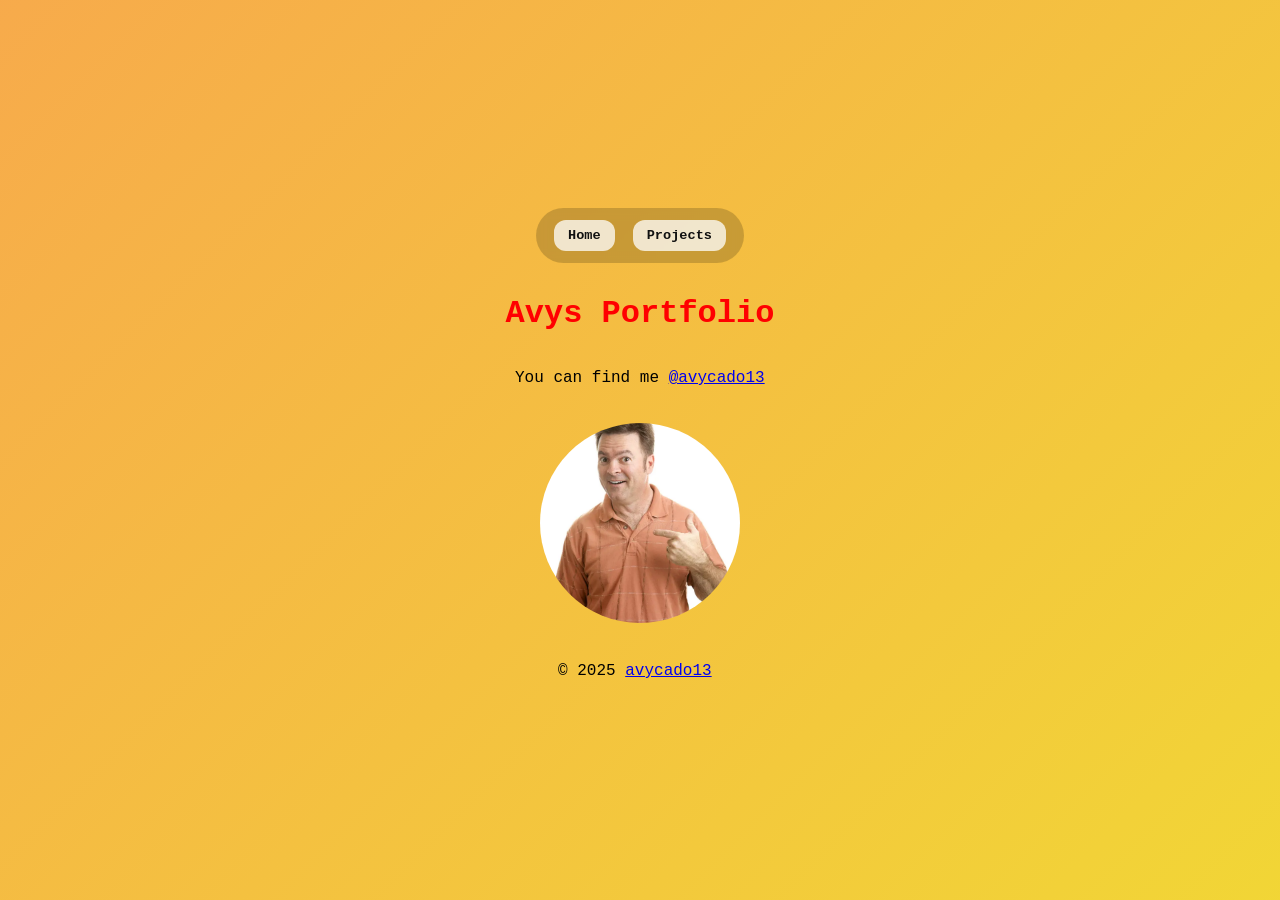
<file: index.html>
<!DOCTYPE html>
<html>
<head>
    <meta charset="UTF-8" >
    <title>avycado13</title>
<link rel="stylesheet" type="text/css" href="style.css">
<link rel="pgpkey" href="/key.pub">
</head>
<body>
<ul class="navbar">
<li><a href="index.html">Home</a></li>

<li><a href="projects.html">Projects</a></li>

</ul>
    <h1>Avys Portfolio</h1>

    <p>You can find me <a href="https://github.com/avycado13">@avycado13</a></p>
    <img src="me.jpg.webp" alt="Who? Me?" width="200" height="200">
   <footer>
    <p>© 2025 <a href="https://github.com/avycado13" rel="me">avycado13</a></p>
</p>
</footer>
<script src="script.js">
</script>
</body>
</html>
</file>
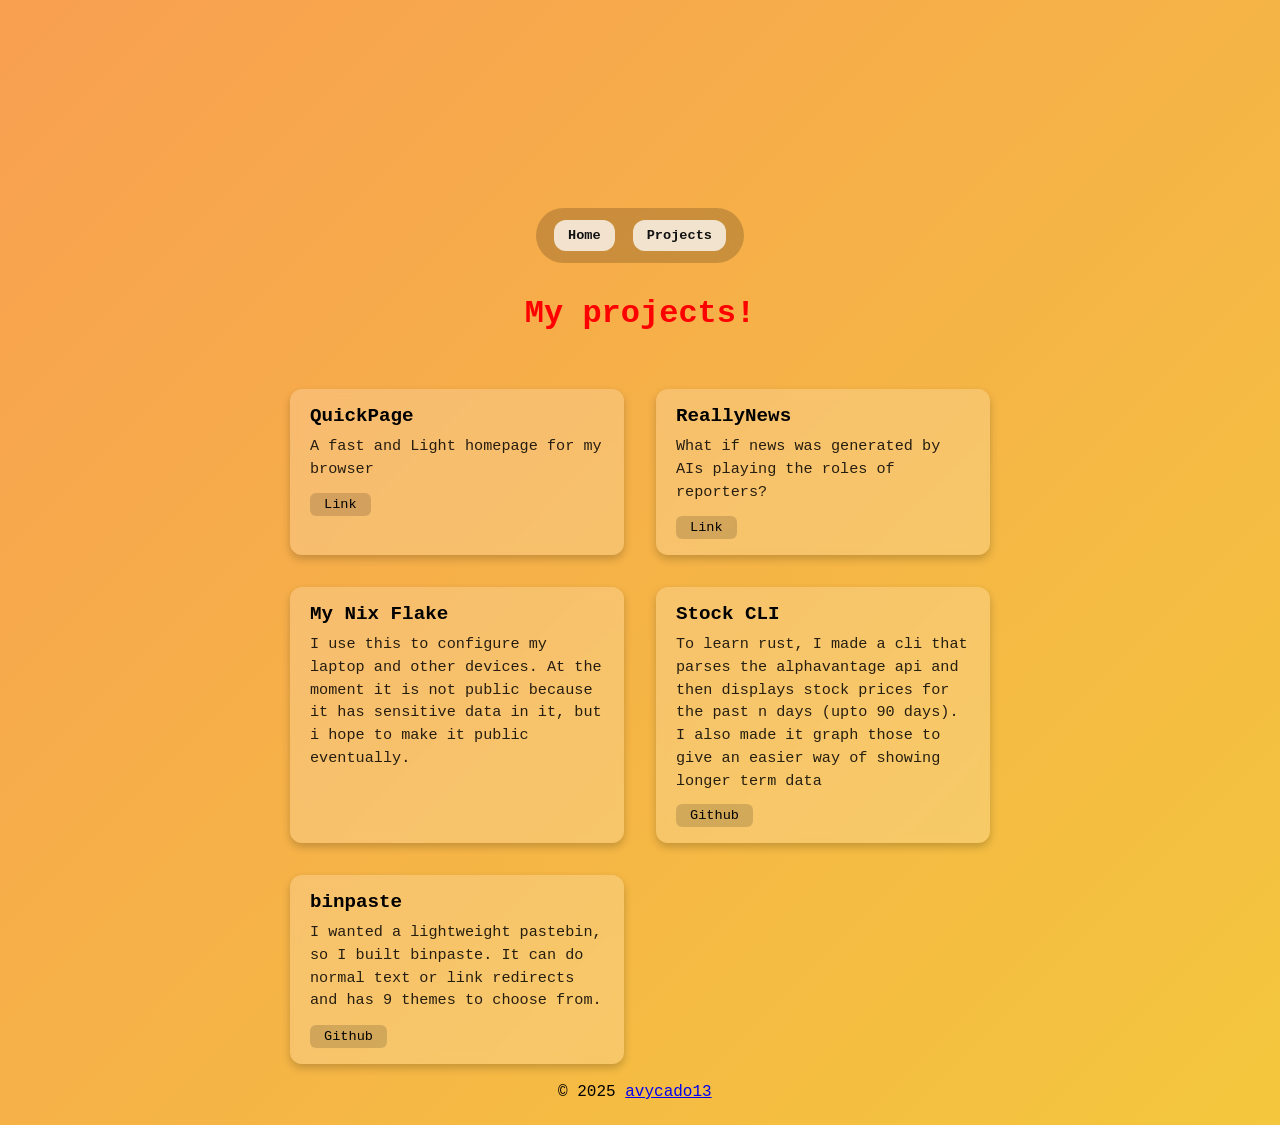
<file: projects.html>
<!DOCTYPE html>
<html>
	<head>
		<meta charset="UTF-8">
		<link rel="stylesheet" type="text/css" href="style.css">
		<title>avycado13</title>
	</head>
	<body>
		<ul class="navbar">
			<li><a href="index.html">Home</a></li>
			<li><a href="projects.html">Projects</a></li>
		</ul>

		<h1>My projects!</h1>
		<br>
		<br>
		<div class="projects-container">
			<div class="card">
				<div class="container">
					<h2>QuickPage</h2>
					<p>A fast and Light homepage for my browser</p>
					<a href="https://quickpage.avycado13.workers.dev/">Link</a>
				</div>
			</div>
			<div class="card">
				<div class="container">
					<h2>ReallyNews</h2>
					<p>What if news was generated by AIs playing the roles of reporters?</p>
					<a href="https://reallynews.vercel.app/reporters">Link</a>
				</div>
			</div>
			<div class="card">
				<div class="container">
					<h2>My Nix Flake</h2>
					<p>I use this to configure my laptop and other devices. At the moment it is not public because it has sensitive data in it, but i hope to make it public eventually.</p>
				</div>
			</div>
			<div class="card">
				<div class="container">
					<h2>Stock CLI</h2>
					<p>To learn rust, I made a cli that parses the alphavantage api and then displays stock prices for the past n days (upto 90 days). I also made it graph those to give an easier way of showing longer term data</p>
					<a href="https://github.com/avycado13/stock-cli">Github</a>
				</div>
			</div>
			<div class="card">
				<div class="container">
					<h2>binpaste</h2>
					<p>I wanted a lightweight pastebin, so I built binpaste. It can do normal text or link redirects and has 9 themes to choose from.</p>
					<a href="https://github.com/avycado13/binpaste">Github</a>
				</div>
			</div>
		</div>
<footer>
    <p>© 2025 <a href="https://github.com/avycado13">avycado13</a></p>
</p>
</footer>
		<script src="script.js"></script>
	</body>
</html>
</file>
<file: style.css>
body {
	text-align: center;
	background: linear-gradient(
		135deg /* direction of the gradient */,
		#ff6b6b /* first color */,
		#f0e130 /* second color */,
		#1dd1a1 /* third color */
	);

	background-position: center top; /* horizontal vertical */
	background-repeat: no-repeat;
	background-size: 600% 600%; /* for animation */

	font-family: "Courier New", Courier, monospace;

	padding-top: 200px; /* Adjust this value */
}

h1 {
	color: red; /* starting color */
	animation: color-change 5s linear infinite;
}

/* h1:hover {
    animation-play-state: paused;
} */

@keyframes gradientShift {
	0% {
		background-position: 0% 50%;
	}
	50% {
		background-position: 100% 50%;
	}
	100% {
		background-position: 0% 50%;
	}
}

@keyframes color-change {
	0% {
		filter: hue-rotate(0deg);
	}
	100% {
		filter: hue-rotate(
			360deg
		); /* rotate all the way through the color spectrum */
	}
}

@keyframes spin-text {
	from {
		transform: rotate(0deg);
	}
	to {
		transform: rotate(360deg);
	}
}

@keyframes make-text-big {
	from {
		transform: scale(1);
	}
	to {
		transform: scale(var(--hover-scale, 1.15));
	}
}

.spin {
	animation: spin-text 2s linear infinite;
}

p {
	--hover-scale: 1.15;
	display: inline-block;
	transform-origin: center;
	will-change: transform;
}

p:hover,
p:focus-visible {
	animation: make-text-big 240ms ease-out forwards;
}

p:not(:hover):not(:focus-visible) {
	animation: none;
	transform: scale(1);
}

.projects-container {
	display: grid;
	grid-template-columns: repeat(auto-fill, minmax(260px, 1fr));
	gap: 32px;
	max-width: 700px;
	margin: 0 auto;
	padding: 0 20px;
	text-align: left;
}

.card {
	background: rgba(255, 255, 255, 0.2);
	backdrop-filter: blur(4px);
	box-shadow: 0 4px 8px 0 rgba(0, 0, 0, 0.2);
	transition:
		transform 0.2s,
		box-shadow 0.2s,
		background 0.2s;
	border-radius: 12px;
}

.card:hover {
	transform: translateY(-4px);
	box-shadow: 0 8px 16px 0 rgba(0, 0, 0, 0.25);
	background: rgba(255, 255, 255, 0.35);
}

.container {
	padding: 16px 20px;
}

.card h2 {
	margin: 0 0 8px 0;
	font-size: 1.2em;
}

.card p {
	margin: 0 0 12px 0;
	font-size: 0.95em;
	opacity: 0.85;
	line-height: 1.5;
}

.card a {
	display: inline-block;
	padding: 4px 14px;
	background: rgba(0, 0, 0, 0.15);
	border-radius: 6px;
	color: inherit;
	text-decoration: none;
	font-size: 0.85em;
	transition: background 0.2s;
}

.card a:hover {
	background: rgba(0, 0, 0, 0.3);
}

ul {
	list-style: none;
	padding: 0;
	max-width: 600px;
	margin: 20px auto;
	text-align: left;
}

li {
	background: rgba(255, 255, 255, 0.2);
	backdrop-filter: blur(4px);
	margin: 16px 0;
	padding: 20px 24px;
	border-radius: 12px;
	transition:
		transform 0.2s,
		background 0.2s;
}

li:hover {
	transform: translateX(6px);
	background: rgba(255, 255, 255, 0.35);
}

li h2 {
	margin: 0 0 6px 0;
	font-size: 1.2em;
}

li p {
	margin: 0 0 10px 0;
	font-size: 0.95em;
	opacity: 0.85;
	line-height: 1.5;
}

li a {
	display: inline-block;
	padding: 4px 14px;
	background: rgba(0, 0, 0, 0.15);
	border-radius: 6px;
	color: inherit;
	text-decoration: none;
	font-size: 0.85em;
	transition: background 0.2s;
}

li a:hover {
	background: rgba(0, 0, 0, 0.3);
}

img {
	width: 200px;
	height: 200px;
	border-radius: 50%;
	object-fit: cover;
	display: block;
	margin: 20px auto;
}

@media (prefers-reduced-motion: reduce) {
	p,
	p:hover,
	p:focus-visible {
		animation: none;
		transform: none;
	}
}

.navbar {
	list-style: none;
	margin: 0 auto 32px;
	padding: 12px 18px;
	display: flex;
	gap: 18px;
	justify-content: center;
	align-items: center;
	background: rgba(0, 0, 0, 0.18);
	backdrop-filter: blur(6px);
	border-radius: 999px;
	width: fit-content;
}

.navbar li {
	list-style: none;
	margin: 0;
	padding: 0;
	background: none;
	backdrop-filter: none;
	transition:
		transform 0.2s,
		background 0.2s;
}

.navbar li:hover {
	transform: none;
	background: none;
}

.navbar a {
	display: inline-block;
	padding: 8px 14px;
	border-radius: 12px;
	background: rgba(255, 255, 255, 0.75);
	text-decoration: none;
	color: #111;
	font-weight: 700;
	transition:
		background 0.2s,
		transform 0.2s;
}

.navbar a:hover {
	background: rgba(255, 255, 255, 0.95);
	transform: translateY(-1px);
}
</file>
